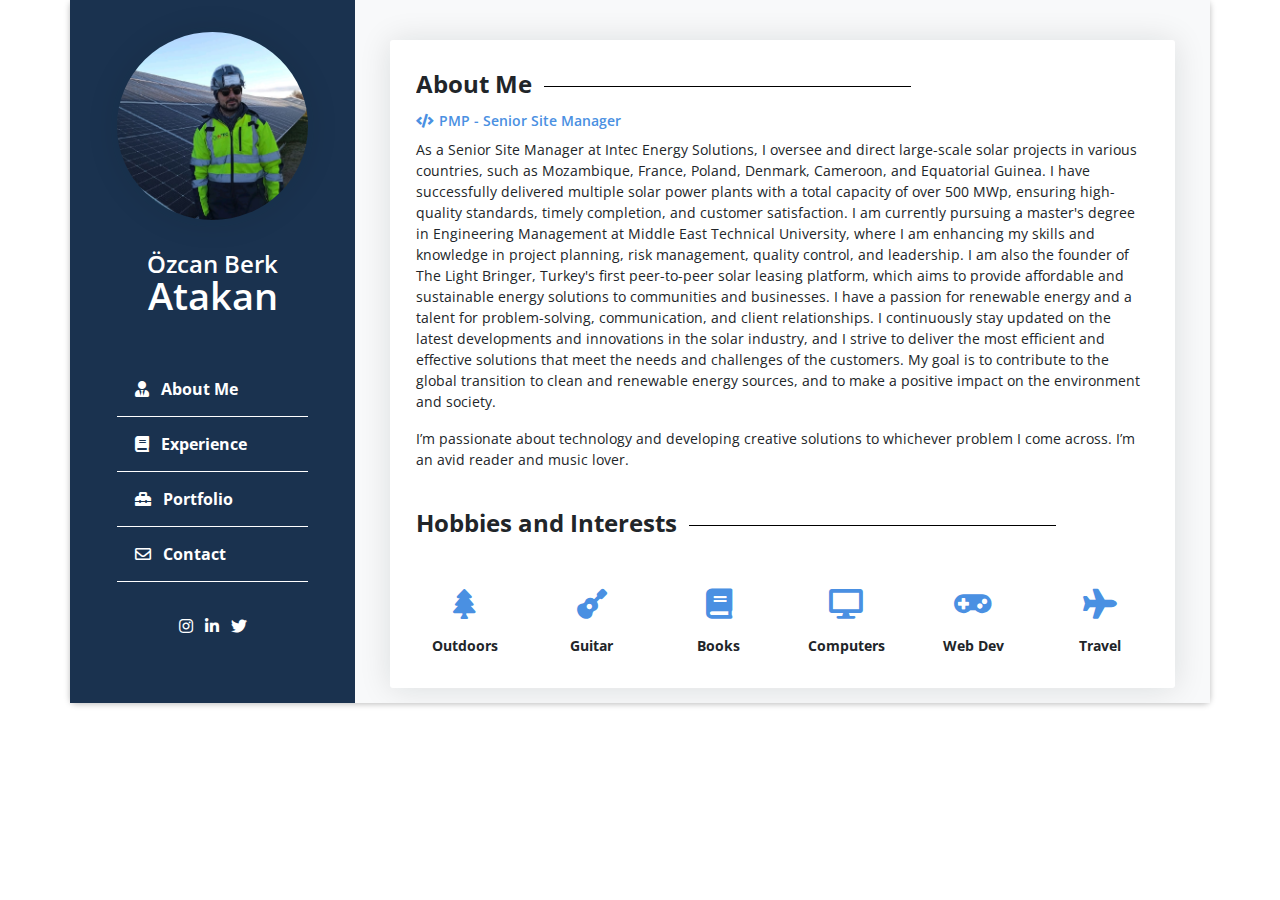
<file: resume.html>
<!DOCTYPE html>
<html lang="en">
<head>
	<meta charset="UTF-8">
	<meta name="viewport" content="width=device-width, initial-scale=1.0">
	<meta http-equiv="X-UA-Compatible" content="ie=edge">
	<link rel="shortcut icon" href="/icon.ico" />
	<title>Özcan Berk Atakan Resume - Clarity Enhanced</title>

	<!-- Font Awesome Icons -->
	<link href="vendor/fontawesome-free/css/all.min.css" rel="stylesheet" type="text/css">

	<!-- Plugin CSS -->
	<link href="vendor/magnific-popup/magnific-popup.css" rel="stylesheet">

	<!-- Custom Fonts -->
	<link href="https://fonts.googleapis.com/css?family=Open+Sans:300i,400,700&display=swap" rel="stylesheet">

	<!-- Simplebar -->
	<link rel="stylesheet" href="vendor/simplebar/simplebar.css">

	<!-- Theme CSS - Includes Bootstrap And My Custom CSS -->
	<link href="css/root.min.css" rel="stylesheet">
</head>
<body>
	<section class="wrapper">
		<div class="container">
			<div class="row">
				<div class="col-12 col-sm-12 col-md-5 col-lg-3 text-white sidebar background-blue">
						<div class="col-md-12 mx-auto">
							<figure class="profile-image mx-auto">	
								<a href="https://www.sn.dk/faxe-kommune/begreen-vil-vaere-garant-for-sikkerhed-i-verdensklasse/"><img class="img-fluid rounded-circle" src="img/profilna.jpg" alt="Profile photo"></a>
								<figcaption class="text-center"><small class="d-block">Özcan Berk</small>Atakan</figcaption>
								
							</figure>
							<ul class="list-unstyled main-menu mt-5">
								<li><a class="font-weight-bold text-white" href="#about-me"><i class="fa fa-user-tie "></i>About Me</a></li>
								<li><a class="font-weight-bold text-white" href="#experience"><i class="fas fa-book"></i>Experience</a></li>
								<li><a class="font-weight-bold text-white" href="#portfolio"><i class="fas fa-toolbox"></i>Portfolio</a></li>
								<li><a class="font-weight-bold text-white" href="#contact"><i class="far fa-envelope"></i>Contact</a></li>
							</ul>
							<ul class="list-unstyled list-inline mt-3 text-center">
								
								<li class="list-inline-item"><a class="text-white" href="https://www.instagram.com/berkthelightbringer"><i class="fab fa-instagram"></i></a></li>
								<li class="list-inline-item"><a class="text-white" href="https://www.linkedin.com/in/ozcanberkatakan/"><i class="fab fa-linkedin-in"></i></a></li>
								<li class="list-inline-item"><a class="text-white" href="https://twitter.com/Berkinandout"><i class="fab fa-twitter"></i></a></li>
								
							</ul>
						</div>
				</div>
				<div id="about-me" data-simplebar class="col-12 col-sm-12 col-md-7 col-lg-9 content about-me active">
					<div class="card about-me">
						<h3 class="sideline font-weight-bold mb-2">About Me</h3>
						<div class="label title mb-2"><i class="fas fa-code"></i>PMP - Senior Site Manager</div>
						<p> As a Senior Site Manager at Intec Energy Solutions, I oversee and direct large-scale solar projects in various countries, such as Mozambique, France, Poland, Denmark, Cameroon, and Equatorial Guinea. I have successfully delivered multiple solar power plants with a total capacity of over 500 MWp, ensuring high-quality standards, timely completion, and customer satisfaction.
							I am currently pursuing a master's degree in Engineering Management at Middle East Technical University, where I am enhancing my skills and knowledge in project planning, risk management, quality control, and leadership. I am also the founder of The Light Bringer, Turkey's first peer-to-peer solar leasing platform, which aims to provide affordable and sustainable energy solutions to communities and businesses. 
							I have a passion for renewable energy and a talent for problem-solving, communication, and client relationships. I continuously stay updated on the latest developments and innovations in the solar industry, and I strive to deliver the most efficient and effective solutions that meet the needs and challenges of the customers. My goal is to contribute to the global transition to clean and renewable energy sources, and to make a positive impact on the environment and society.
						</p>
						<p>I’m passionate about technology and developing creative solutions
								to whichever problem I come across. I’m an avid reader and music lover.</p>
						<h3 class="sideline font-weight-bold mb-3">Hobbies and Interests</h3>
						<div class="row interests">
							<div class="col-4 col-md-4 col-lg-2 text-center mt-3">
								<i class="fas fa-tree mb-3"></i>
								<h6 class="font-weight-bold">Outdoors</h6>
							</div>
							<div class="col-4 col-md-4 col-lg-2 text-center mt-3">
								<i class="fas fa-guitar mb-3"></i>
								<h6 class="font-weight-bold">Guitar</h6>
							</div>
							<div class="col-4 col-md-4 col-lg-2 text-center mt-3">
								<i class="fas fa-book mb-3"></i>
								<h6 class="font-weight-bold">Books</h6>
							</div>
							<div class="col-4 col-md-4 col-lg-2 text-center mt-3">
								<i class="fas fa-desktop mb-3"></i>
								<h6 class="font-weight-bold">Computers</h6>
							</div>
							<div class="col-4 col-md-4 col-lg-2 text-center mt-3">
								<i class="fas fa-gamepad mb-3"></i>
								<h6 class="font-weight-bold">Web Dev</h6>
							</div>
							<div class="col-4 col-md-4 col-lg-2 text-center mt-3">
								<i class="fas fa-plane mb-3"></i>
								<h6 class="font-weight-bold">Travel</h6>
							</div>
						</div>
					</div>

					<div class="row mt-5">
						<div class="col-12 col-sm-6 col-md-6 col-lg-3 mb-3">
							<div class="card card--stats d-flex flex-row align-items-center">
								<i class="fas fa-award ml-2"></i>
								<div class="text-wrapper">
									<h5 class="font-weight-bold ml-3 mb-0">7 Years</h5>
									<p class="ml-3 mb-0">Work experience</p>
								</div>
							</div>
						</div>
						<div class="col-12 col-sm-6 col-md-6 col-lg-3 mb-3">
							<div class="card card--stats d-flex flex-row align-items-center">
								<i class="fas fa-users"></i>
								<div class="text-wrapper">
									<h5 class="font-weight-bold ml-3 mb-0">+30 Clients</h5>
									<p class="ml-3 mb-0">Delivered</p>
								</div>
							</div>
						</div>
						<div class="col-12 col-sm-6 col-md-6 col-lg-3 mb-3">
							<div class="card card--stats d-flex flex-row align-items-center">
								<i class="far fa-check-circle"></i>
								<div class="text-wrapper">
									<h5 class="font-weight-bold ml-3 mb-0">21 Projects</h5>
									<p class="ml-3 mb-0">Delivered</p>
								</div>
							</div>
						</div>
						<div class="col-12 col-sm-6 col-md-6 col-lg-3 mb-3">
							<div class="card card--stats d-flex flex-row align-items-center">
								<i class="fas fa-wrench"></i>
								<div class="text-wrapper">
									<h5 class="font-weight-bold ml-3 mb-0">Available</h5>
									<p class="ml-3 mb-0">For hire</p>
								</div>
							</div>
						</div>
					</div>
				</div>
				<div id="experience" data-simplebar class="col-12 col-sm-12 col-md-7 col-lg-9 content experience">
					<div class="card">
						<h3 class="font-weight-bold sideline mb-3">Experience</h3>
						<div class="timeline">
							<div class="job row">
								<div class="col-12 col-sm-12 col-md-12 col-lg-3 job-date blue">
									<i class="far fa-calendar-alt mr-2"></i>06/20 — 31/23
								</div>  
								<div class="col-12 col-md-12 col-lg-9 job-description">
									<h6 class="font-weight-bold">Senior Site Manager - Intec Energy Solutions GmbH</h6>
									<h6 class="blue">PMP, Site Management, Reporting, Safety Inspections, Quality Management</h6>
									<p>As a site manager, I oversee projects from start to finish, ensuring compliance with regulations. My role involves coordinating construction teams, managing resources, and monitoring progress. I prioritize meeting contractual obligations, drafting reports, and proactively addressing issues. Risk analysis, adherence to quality standards, and strategic planning are essential. Safety inspections, communication with stakeholders, and utilizing construction management software contribute to successful project outcomes.</p>
								</div>
							</div>
							<div class="job row">
								<div class="col-12 col-sm-12 col-md-12 col-lg-3 job-date blue">
									<i class="far fa-calendar-alt mr-2"></i>07/18 — 01/19</div>  
								<div class="col-md-12 col-lg-9 job-description">
									<h6 class="font-weight-bold">Construction Manager - Antioch Electric</h6>
									<h6 class="blue">PMP, Site Management, Reporting, Safety Inspections, Quality Management</h6>
									<p>As a site manager for large-scale solar projects, I oversee the planning, coordination, and execution of expansive solar arrays. My responsibilities include managing teams, ensuring safety compliance, and maintaining project timelines. Regular site inspections and effective communication with clients are key aspects of my role, ensuring successful project delivery with a focus on quality and safety.
									</p>
								</div>
							</div>
							<div class="job row">
								<div class="col-12 col-sm-12 col-md-12 col-lg-3 job-date blue"><i class="far fa-calendar-alt mr-2"></i>06/18 — 07/18</div>  
								<div class="col-md-12 col-lg-9 job-description">
									<h6 class="font-weight-bold">Operation And Maintenance Manager - Asunim Energy Turkey</h6>
									<h6 class="blue">Performance Monitoring, Preventive Maintenance, Safety Compliance, Quality Assurance, Environmental Impact</h6>
									<p>Focus on optimizing and maintaining solar PV systems for peak performance and swiftly address issues, ensure compliance with safety standards, and collaborate with vendors. Through continuous training, I contribute to the reliability and success of solar energy assets.
									</p>
								</div>
								
							</div>
							<div class="job row">
								<div class="col-12 col-sm-12 col-md-12 col-lg-3 job-date blue"><i class="far fa-calendar-alt mr-2"></i>06/18 — 07/18</div>  
								<div class="col-md-12 col-lg-9 job-description">
									<h6 class="font-weight-bold">Site Engineer - Gelişim Energy Turkey</h6>
									<h6 class="blue">Reporting, Management, Safety Compliance, Quality, Regulations</h6>
									<p>responsible for overseeing the on-site implementation of solar energy projects. Their duties include conducting site assessments, collaborating with design teams, planning and managing construction activities, ensuring compliance with regulations, overseeing equipment installation, implementing quality control, enforcing safety standards, and providing regular progress updates. The Solar Site Engineer plays a crucial role in ensuring that solar installations are completed efficiently, safely, and in accordance with project specifications and timelines.
									</p>
								</div>
							
							</div>
						</div>
					</div>
					<div class="card mt-5">
						<h3 class="font-weight-bold sideline mb-3">Education</h3>
						<div class="timeline">
							<div class="job row">
								<div class="col-12 col-sm-12 col-md-12 col-lg-3 job-date blue"><i class="far fa-calendar-alt mr-2"></i>02/21 – Present</div>  
								<div class="col-md-12 col-lg-9 job-description">
									<h6 class="font-weight-bold">Master of Science, MS - Middle East Technical University</h6>
									<h6 class="blue">Engineering Management</h6>
									<p>Dynamic field that integrates engineering principles with business and management practices. I involved overseeing technical projects, teams, and resources to ensure efficient and effective project delivery. Professionals in Engineering Management bridge the gap between engineering and business, applying strategic planning, leadership, and decision-making skills to optimize project outcomes.
									</p>
								</div>
							</div>
							<div class="job row">
								<div class="col-12 col-sm-12 col-md-12 col-lg-3 job-date blue"><i class="far fa-calendar-alt mr-2"></i>09/13 — 02/17</div>  
								<div class="col-md-12 col-lg-9 job-description">
									<h6 class="font-weight-bold">Bachelor's Degree - Girne American University</h6>
									<h6 class="blue">Electrical and Electronics Engineering</h6>
									<p>Project <br/>
										"Design and Construction of Micro-controller Based Smart Charge Controller for Photovoltaic Application"
										<br/>
										"Off-Grid Photovoltaic System Optimization for a Household"
									</p>
								</div>
							</div>
						</div>
					</div>
				</div>
				<div id="portfolio" data-simplebar class="col-12 col-sm-12 col-md-7 col-lg-9 content portfolio text-center">
					<ul class="filter-controls list-unstyled list-inline">
						<li class="list-inline-item active" data-filter="all"> <i class="fas fa-list-ul"></i> All Project </li>
						<li class="list-inline-item" data-filter="1"> <i class="fas fa-camera"></i> France </li>
						<li class="list-inline-item" data-filter="2"> <i class="fas fa-camera"></i> Poland </li>
						<li class="list-inline-item" data-filter="3"> <i class="fas fa-camera"></i> Denmark </li>
						<li class="list-inline-item" data-filter="3"> <i class="fas fa-camera"></i> Turkey </li>
						<li class="list-inline-item" data-filter="3"> <i class="fas fa-camera"></i> Africa </li>
					</ul>

					<div class="row filter-container mt-3">
						<div class="col-md-3 filtr-item" data-category="1" data-sort="value">
							<figure class="figure mb-5">
								<a class="popup-link" href="img/portfolio/44f72a-45989a-dji-0283.webp"><img src="img/portfolio/44f72a-45989a-dji-0283.webp" class="img-fluid" alt="A generic square placeholder image with rounded corners in a figure."></a>
								<figcaption class="font-weight-bold figure-caption">Sonnedix Renault - Flins Solar Carport [11.3Mwp]</figcaption>
							</figure>
						</div>
						<div class="col-md-3 filtr-item" data-category="2" data-sort="value">
							<figure class="figure mb-5">
								<a class="popup-link" href="img/portfolio/1683281886198.jpg"><img src="img/portfolio/1683281886198.jpg" class="img-fluid popup-link" alt="A generic square placeholder image with rounded corners in a figure."></a>
								<figcaption class="font-weight-bold figure-caption">Goldbeck - Zwartowo Solar Power Plant [170Mwp]</figcaption>
							</figure>
						</div>
						<div class="col-md-3 filtr-item" data-category="3" data-sort="value">
							<figure class="figure mb-5">
								<a class="popup-link" href="img/portfolio/1687355983338.jpg"><img src="img/portfolio/1687355983338.jpg" class="img-fluid popup-link" alt="A generic square placeholder image with rounded corners in a figure."></a>
								<figcaption class="font-weight-bold figure-caption">Begreen - Royal Unibrew Solar Power Plant [13Mwp]</figcaption>
							</figure>
						</div>
						<div class="col-md-3 filtr-item" data-category="4" data-sort="value">
							<figure class="figure mb-5">
								<a class="popup-link" href="img/portfolio/IMG-20210723-WA0002.jpg"><img src="img/portfolio/IMG-20210723-WA0002.jpg" class="img-fluid popup-link" alt="A generic square placeholder image with rounded corners in a figure."></a>
								<figcaption class="font-weight-bold figure-caption">Begreen - Royal Unibrew Solar Power Plant [13Mwp]</figcaption>
							</figure>
						</div>
						<div class="col-md-3 filtr-item" data-category="5" data-sort="value">
							<figure class="figure mb-5">
								<a class="popup-link" href="img/portfolio/1683282295033.jpg"><img src="img/portfolio/1683282295033.jpg" class="img-fluid popup-link" alt="A generic square placeholder image with rounded corners in a figure."></a>
								<figcaption class="font-weight-bold figure-caption">Midal Cable Mozambique - Midal Solar Power Plant [2.2Mwp]</figcaption>
							</figure>
						</div>
						<div class="col-md-3 filtr-item" data-category="1" data-sort="value">
							<figure class="figure mb-5">
								<a class="popup-link" href="img/portfolio/1683281338218.jpg"><img src="img/portfolio/1683281338218.jpg" class="img-fluid popup-link" alt="A generic square placeholder image with rounded corners in a figure."></a>
								<figcaption class="font-weight-bold figure-caption">Sonnedix Renault - Douai Solar Carport [11.3Mwp]</figcaption>
							</figure>
							
						</div>
						<div class="col-md-3 filtr-item" data-category="2" data-sort="value">
							<figure class="figure mb-5">
								<a class="popup-link" href="img/portfolio/1692090720910.jpg"><img src="img/portfolio/1692090720910.jpg" class="img-fluid popup-link" alt="A generic square placeholder image with rounded corners in a figure."></a>
								<figcaption class="font-weight-bold figure-caption">Ecoenergy - Resko Solar Solar Power Plant [51.7Mwp]</figcaption>
							</figure>
						</div>
						<div class="col-md-3 filtr-item" data-category="3" data-sort="value">
							<figure class="figure mb-5">
								<a class="popup-link" href="img/portfolio/dea3dd-denmark-328-2.jpg"><img src="img/portfolio/dea3dd-denmark-328-2.jpg" class="img-fluid popup-link" alt="A generic square placeholder image with rounded corners in a figure."></a>
								<figcaption class="font-weight-bold figure-caption">Begreen Brilliant - Freerslev Solar Power Plant [77Mwp]</figcaption>
							</figure>
						</div>
						<div class="col-md-3 filtr-item" data-category="4" data-sort="value">
							<figure class="figure mb-5">
								<a class="popup-link" href="img/portfolio/1683282295033.jpg"><img src="img/portfolio/1683282295033.jpg" class="img-fluid popup-link" alt="A generic square placeholder image with rounded corners in a figure."></a>
								<figcaption class="font-weight-bold figure-caption">Midal Cable Mozambique - Midal Solar Power Plant [2.2Mwp]</figcaption>
							</figure>
						</div>
						<div class="col-md-3 filtr-item" data-category="5" data-sort="value">
							<figure class="figure mb-5">
								<a class="popup-link" href="img/portfolio/1683283005258.jpg"><img src="img/portfolio/1683283005258.jpg" class="img-fluid popup-link" alt="A generic square placeholder image with rounded corners in a figure."></a>
								<figcaption class="font-weight-bold figure-caption">Maeci Annobon - Annobon Solar Power Plant [5Mwp]</figcaption>
							</figure>
						</div>
						<div class="col-md-3 filtr-item" data-category="1" data-sort="value">
							<figure class="figure mb-5">
								<a class="popup-link" href="img/portfolio/ShareAmerica-1068x684.jpg"><img src="img/portfolio/ShareAmerica-1068x684.jpg" class="img-fluid popup-link" alt="A generic square placeholder image with rounded corners in a figure."></a>
								<figcaption class="font-weight-bold figure-caption">Çobanlar - Çobanlar Solar Power Plant [1Mwp]</figcaption>
							</figure>
							
						</div>
						<div class="col-md-3 filtr-item" data-category="2" data-sort="value">
							<figure class="figure mb-5">
								<a class="popup-link" href="img/portfolio/lightsource-bp-south-creake-1.jpg.img_.1175.medium_adobespark-1.jpg"><img src="img/portfolio/lightsource-bp-south-creake-1.jpg.img_.1175.medium_adobespark-1.jpg" class="img-fluid popup-link" alt="A generic square placeholder image with rounded corners in a figure."></a>
								<figcaption class="font-weight-bold figure-caption">Güneşli Günler - Adana Solar Power Plant [1Mwp]</figcaption>
							</figure>
						</div>
						<div class="col-md-3 filtr-item" data-category="3" data-sort="value">
							<figure class="figure mb-5">
								<a class="popup-link" href="img/portfolio/f24ad3-denmark-328-1.webp"><img src="img/portfolio/f24ad3-denmark-328-1.webp" class="img-fluid popup-link" alt="A generic square placeholder image with rounded corners in a figure."></a>
								<figcaption class="font-weight-bold figure-caption">Begreen Brilliant - Barmosen1-4 Solar Power Plant [130Mwp]</figcaption>
							</figure>
						</div>
						<div class="col-md-3 filtr-item" data-category="4" data-sort="value">
							<figure class="figure mb-5">
								<a class="popup-link" href="img/portfolio/1683283485743.jpg"><img src="img/portfolio/1683283485743.jpg" class="img-fluid popup-link" alt="A generic square placeholder image with rounded corners in a figure."></a>
								<figcaption class="font-weight-bold figure-caption">Akfen Yenilenebilir Enerji - Boyalı Solar Power Plant [11.2Mwp]</figcaption>
							</figure>
						</div>
						<div class="col-md-3 filtr-item" data-category="5" data-sort="value">
							<figure class="figure mb-5">
								<a class="popup-link" href="img/portfolio/shutterstock_702268813-1.jpg"><img src="img/portfolio/shutterstock_702268813-1.jpg" class="img-fluid popup-link" alt="A generic square placeholder image with rounded corners in a figure."></a>
								<figcaption class="font-weight-bold figure-caption">Kribi - Kribi Solar Power Plant [48.5Mwp]</figcaption>
							</figure>
						</div>
					</div>
				</div>
				<div id="contact" data-simplebar class="col-12 col-sm-12 col-md-7 col-lg-9 content contact">
					<div class="row mt-5">
						<div class="col-12 col-sm-12 col-md-12 col-lg-5">
							<h3 class="font-weight-bold sideline">Contact</h3>							
							<p>If you would like to get in touch with me feel free to full out this contact form. I ussualy reply within 2-5 business days. Thanks!</p>
					
							<ul class="list-unstyled">
								<li class="font-weight-bold"><a href="ozcanberkatakan@gmail.com"><i class="far fa-envelope mr-2"></i>ozcanberkatakan@gmail.com</a></li>
								<li class="font-weight-bold"><a href="https://berkthelightbringer.github.io/clean-resume/"><i class="fas fa-globe mr-2"></i>berkthelightbringer</a></li>
								<li class="font-weight-bold"><a href="#"><i class="fas fa-map-marker-alt mr-2"></i>Cracow, Poland</a></li>
							</ul>
						</div>
						<div class="col-12 col-sm-12 col-md-12 col-lg-7">
							<form class="card">
								<div class="form-group">
									<label for="full-name label">Full name</label>
									<input type="text" class="form-control" id="full-name" placeholder="Full name">
								</div>
								<div class="form-group">
									<label for="exampleInputEmail1">Email address</label>
									<input type="email" class="form-control" id="exampleInputEmail1" aria-describedby="emailHelp" placeholder="Enter email">
								</div>
								<div class="form-group">
									<label for="message">Message:</label>
									<textarea class="form-control" rows="5" id="message"></textarea>
									</div>

								<button type="submit" class="btn btn-primary">Submit</button>
							</form>
						</div>
					</div>
				</div>
			</div>
		</div>
	</section>

	<!-- Bootstrap core JavaScript -->
	<script src="vendor/jquery/jquery.min.js"></script>
	<script src="vendor/bootstrap/js/bootstrap.bundle.min.js"></script>

	<!-- Plugin JavaScript -->
	<script src="vendor/jquery-easing/jquery.easing.min.js"></script>

	<script src="vendor/magnific-popup/jquery.magnific-popup.min.js"></script>

	<!--Simplebar -->
	<script src="vendor/simplebar/simplebar.min.js"></script>

	<!-- Filterisr -->
	<script src="vendor/filterisr/jquery.filterizr.min.js"></script>

	<!-- Custom scripts for this template -->
	<script src="js/main.min.js"></script>
</body>
</html>
</file>
<file: vendor/simplebar/simplebar.css>
[data-simplebar] {
  position: relative;
  flex-direction: column;
  flex-wrap: wrap;
  justify-content: flex-start;
  align-content: flex-start;
  align-items: flex-start;
}

.simplebar-wrapper {
  overflow: hidden;
  width: inherit;
  height: inherit;
  max-width: inherit;
  max-height: inherit;
}

.simplebar-mask {
  direction: inherit;
  position: absolute;
  overflow: hidden;
  padding: 0;
  margin: 0;
  left: 0;
  top: 0;
  bottom: 0;
  right: 0;
  width: auto !important;
  height: auto !important;
  z-index: 0;
}

.simplebar-offset {
  direction: inherit !important;
  box-sizing: inherit !important;
  resize: none !important;
  position: absolute;
  top: 0;
  left: 0;
  bottom: 0;
  right: 0;
  padding: 0;
  margin: 0;
  -webkit-overflow-scrolling: touch;
}

.simplebar-content-wrapper {
  direction: inherit;
  box-sizing: border-box !important;
  position: relative;
  display: block;
  height: 100%; /* Required for horizontal native scrollbar to not appear if parent is taller than natural height */
  width: auto;
  visibility: visible;
  overflow: auto; /* Scroll on this element otherwise element can't have a padding applied properly */
  max-width: 100%; /* Not required for horizontal scroll to trigger */
  max-height: 100%; /* Needed for vertical scroll to trigger */
}

.simplebar-content:before,
.simplebar-content:after {
  content: ' ';
  display: table;
}

.simplebar-placeholder {
  max-height: 100%;
  max-width: 100%;
  width: 100%;
  pointer-events: none;
}

.simplebar-height-auto-observer-wrapper {
  box-sizing: inherit !important;
  height: 100%;
  width: 100%;
  max-width: 1px;
  position: relative;
  float: left;
  max-height: 1px;
  overflow: hidden;
  z-index: -1;
  padding: 0;
  margin: 0;
  pointer-events: none;
  flex-grow: inherit;
  flex-shrink: 0;
  flex-basis: 0;
}

.simplebar-height-auto-observer {
  box-sizing: inherit;
  display: block;
  opacity: 0;
  position: absolute;
  top: 0;
  left: 0;
  height: 1000%;
  width: 1000%;
  min-height: 1px;
  min-width: 1px;
  overflow: hidden;
  pointer-events: none;
  z-index: -1;
}

.simplebar-track {
  z-index: 1;
  position: absolute;
  right: 0;
  bottom: 0;
  pointer-events: none;
  overflow: hidden;
}

[data-simplebar].simplebar-dragging .simplebar-track {
  pointer-events: all;
}

.simplebar-scrollbar {
  position: absolute;
  right: 2px;
  width: 7px;
  min-height: 10px;
}

.simplebar-scrollbar:before {
  position: absolute;
  content: '';
  background: black;
  border-radius: 7px;
  left: 0;
  right: 0;
  opacity: 0;
  transition: opacity 0.2s linear;
}

.simplebar-track .simplebar-scrollbar.simplebar-visible:before {
  /* When hovered, remove all transitions from drag handle */
  opacity: 0.5;
  transition: opacity 0s linear;
}

.simplebar-track.simplebar-vertical {
  top: 0;
  width: 11px;
}

.simplebar-track.simplebar-vertical .simplebar-scrollbar:before {
  top: 2px;
  bottom: 2px;
}

.simplebar-track.simplebar-horizontal {
  left: 0;
  height: 11px;
}

.simplebar-track.simplebar-horizontal .simplebar-scrollbar:before {
  height: 100%;
  left: 2px;
  right: 2px;
}

.simplebar-track.simplebar-horizontal .simplebar-scrollbar {
  right: auto;
  left: 0;
  top: 2px;
  height: 7px;
  min-height: 0;
  min-width: 10px;
  width: auto;
}

/* Rtl support */
[data-simplebar-direction='rtl'] .simplebar-track.simplebar-vertical {
  right: auto;
  left: 0;
}

.hs-dummy-scrollbar-size {
  direction: rtl;
  position: fixed;
  opacity: 0;
  visibility: hidden;
  height: 500px;
  width: 500px;
  overflow-y: hidden;
  overflow-x: scroll;
}
</file>
